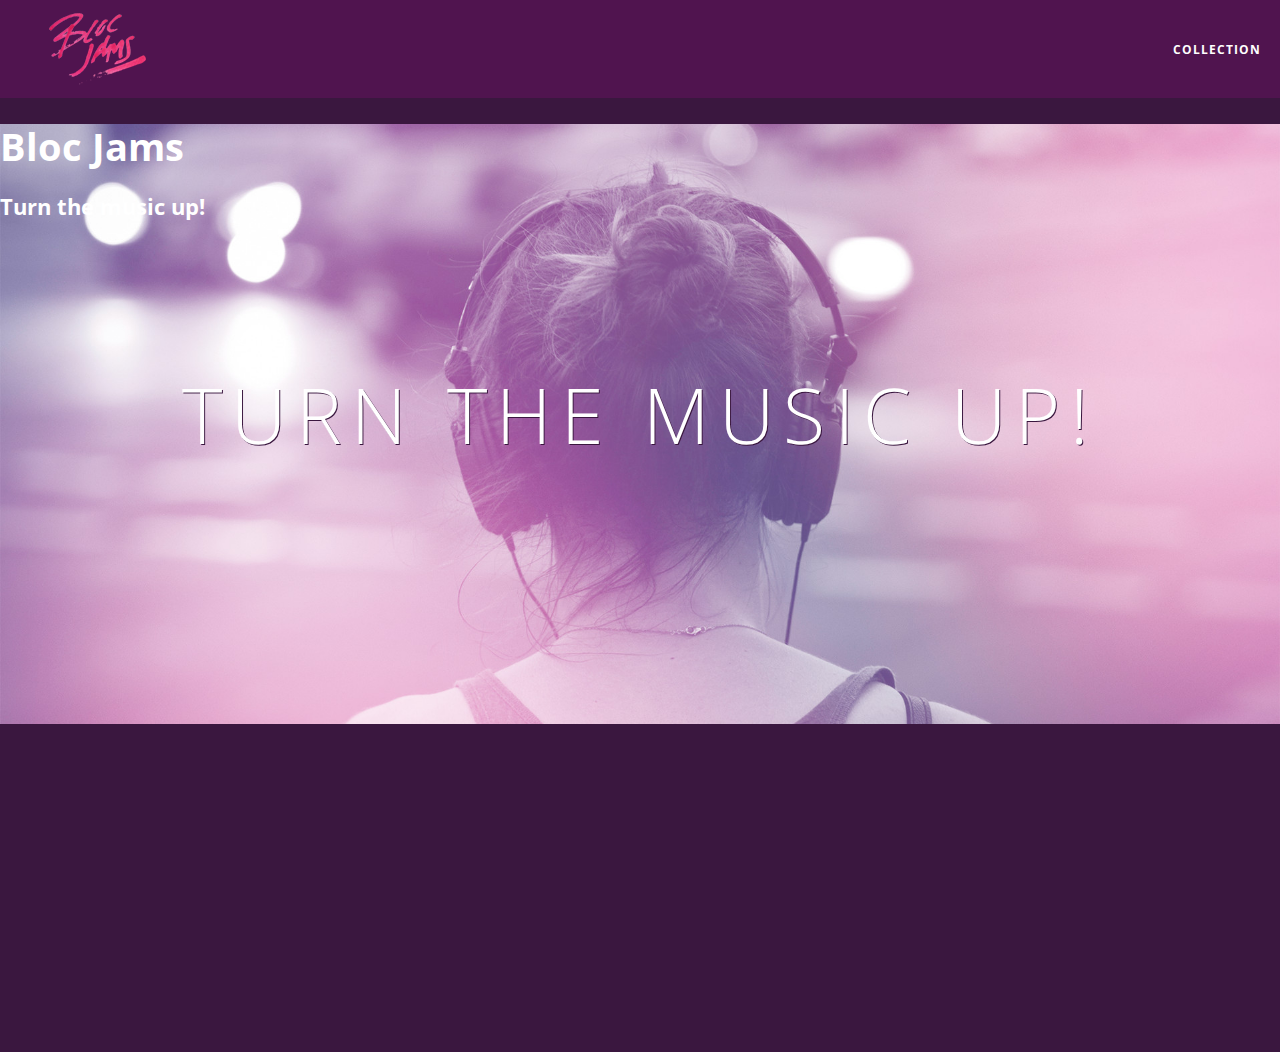
<file: index.html>
<!DOCTYPE html>
 <html>
     <head>
         <title>Bloc Jams</title>
          <meta name="viewport" content="width=device-width, initial-scale=1">

         <link rel="stylesheet" type="text/css" href="http://fonts.googleapis.com/css?family=Open+Sans:400,800,600,700,300">
         <link rel="stylesheet" type="text/css" href="http://code.ionicframework.com/ionicons/2.0.1/css/ionicons.min.css">
         <link rel="stylesheet" type="text/css" href="styles/normalize.css">
         <link rel="stylesheet" type="text/css" href="styles/main.css">
  <link rel="stylesheet" type="text/css" href="styles/landing.css">

     </head>
     <body class="landing">
         <nav class="navbar"> <!-- navigation bar -->
             <a href="index.html" class="logo">
                <img src="assets/images/bloc_jams_logo.png" alt="bloc jams logo">
             </a>
             <div class="links-container">
                <a href="collection.html" class="navbar-link">collection</a>
             </div>
         </nav>
         <section class="hero-content"> <!-- hero content -->
             <h1>Bloc Jams</h1>
             <h3>Turn the music up!</h3>
             <h1 class="hero-title">Turn the music up!</h1>
         </section>
         <section class="selling-points container clearfix"> <!-- selling points -->
             <div class="point column third">
                 <span class="ion-music-note"></span>
                 <h5 class="point-title">Choose your music</h5>
                 <p class="point-description">The world is full of music; why should you have to listen to music that someone else chose?</p>
             </div>
             <div class="point column third">
                 <span class="ion-radio-waves"></span>
                 <h5 class="point-title">Unlimited, streaming, ad-free</h5>
                 <p class="point-description">No arbitrary limits. No distractions.</p>
             </div>
             <div class="point column third">
                 <span class="ion-iphone"></span>
                 <h5 class="point-title">Mobile enabled</h5>
                 <p class="point-description">Listen to your music on the go. This streaming service is available on all mobile platforms.</p>
             </div>
         </section>
          <script src="https://code.jquery.com/jquery-2.1.3.min.js"></script>
          <script src="scripts/landing.js"></script>
     </body>
 </html>
</file>
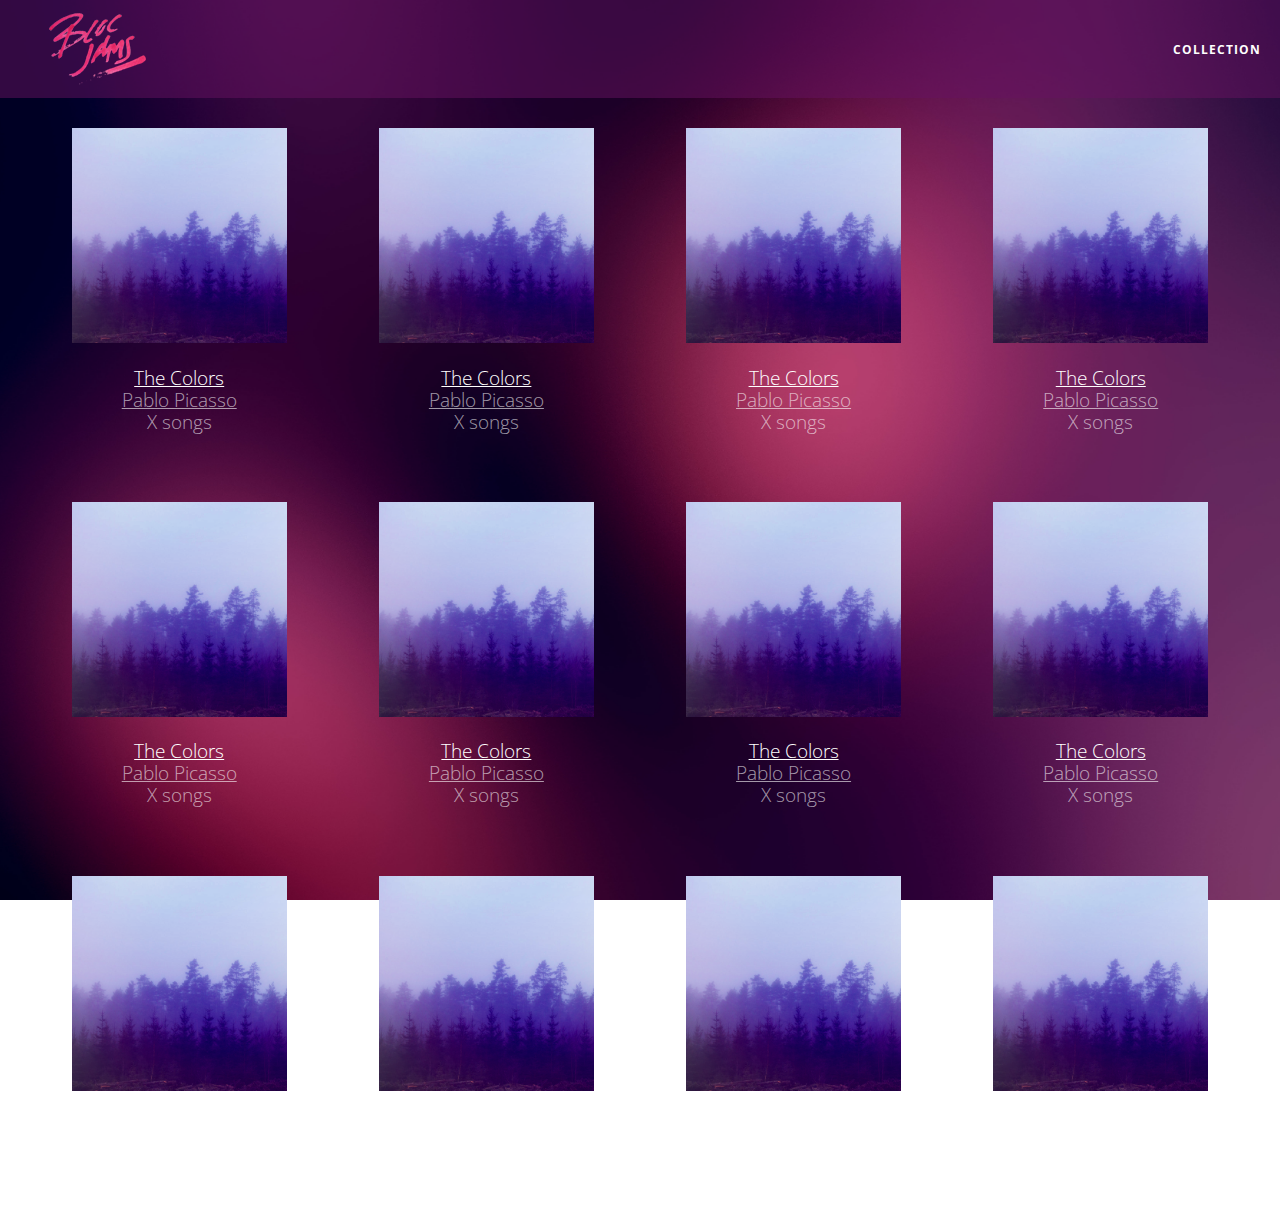
<file: collection.html>
<!DOCTYPE html>
<html>
    <head>
        <title>Bloc Jams</title>
        <meta name="viewport" content="width=width-device-width, initial-scale=1">
         <link rel="stylesheet" type="text/css" href="http://fonts.googleapis.com/css?family=Open+Sans:400,800,600,700,300">
         <link rel="stylesheet" type="text/css" href="http://code.ionicframework.com/ionicons/2.0.1/css/ionicons.min.css">
         <link rel="stylesheet" type="text/css" href="styles/normalize.css">
         <link rel="stylesheet" type="text/css" href="styles/main.css">
         <link rel="stylesheet" type="text/css" href="styles/collection.css">
    </head>
    <body class="collection">
         <nav class="navbar"> <!-- nav bar -->
             <a href="index.html" class="logo">
                 <img src="assets/images/bloc_jams_logo.png" alt="bloc jams logo">
             </a>
             <div class="links-container">
                 <a href="collection.html" class="navbar-link">collection</a>
             </div>
         </nav>
        <section class="album-covers container clearfix">
        
     </section>
        <script src="https://code.jquery.com/jquery-2.1.3.min.js"></script>
        <script src="scripts/collection.js"></script>
    </body>
</html>
</file>
<file: styles/main.css>
*, *::before, *::after {
     -moz-box-sizing: border-box;
     -webkit-box-sizing: border-box;
     box-sizing: border-box;
 }

html {
     height: 100%; /* makes sure our HTML takes up 100% of the browser window */
     font-size: 100%;
 }
 
 body {
     font-family: 'Open Sans'; /* sets our font to the "Open Sans" typeface */
     color: white;             /* sets the text color to white */
     min-height: 100%;         /* says the height of the body must be, at minimum, 100% of the window */
 }
 

 .navbar {
     position: relative;
    padding: 0.5rem;
     background-color: rgba(101,18,95,0.5);
     /* #2 */
     z-index: 1;
}

.navbar .logo {
    position: relative;
    left: 2rem;
    cursor:pointer;
}

.navbar .links-container {
    display: table;
    position: absolute;
    top: 0;
    right: 0;
    height: 100px;
    color: white;
    /* #3 */
    text-decoration: none;
}

.links-container .navbar-link {
    display: table-cell;
    position: relative;
    height: 100%;
    padding-left: 1rem;
    padding-right:1rem;
    /* #4 */
    vertical-align: middle;
    color: white;
    font-size: 0.625rem;
    letter-spacing: 0.05rem;
    font-weight: 700;
    text-transform: uppercase;
    /* #3 */
    text-decoration: none;
    cursor: pointer;   
}

    /* #5 */
.links-container .navbar-link:hover {
    color: rgb(233,50,117);
}
.container {
    margin: 0 auto;
    max-width: 64rem;
}

 .container.narrow {
     max-width: 56rem;
 }

/* Medium and small screens (640px) */
 @media (min-width: 640px) {
     html {font-size: 112%;}
     
     .column {
         float: left;
         padding-left: 1rem;
         padding-right: 1rem;
     }
     
     .column.full { width: 100%; }
     .column.two-thirds { width: 66.7%; }
     .column.half { width: 50%; }
     .column.third { width: 33.3%; }
     .column.fourth { width: 25%; }
     .column.flow-opposite { float: right; }  
 }
 
 /* Large screens (1024px) */
 @media (min-width: 1024px) {
     html {font-size: 120%;}
 }

.clearfix::before,
.clearfix::after {
    content: "";
    display: table;
}

.clearfix::after {
    clear: both;
}
</file>
<file: styles/landing.css>
body.landing {
     background-color: rgb(58,23,63); /* sets the background color to an RGB value (see below) */
 }

 .hero-content {
     position: relative; /* positioning will be explained in a resource */
     min-height: 600px;  /* hero content element must be _at least_ 600 pixels */
     background-image: url(../assets/images/bloc_jams_bg.jpg);
     background-repeat: no-repeat;
     background-position: center center;
     background-size: cover;
 }

.hero-content .hero-title {
     position: absolute;             /* positioning will be explained in a resource */
     top: 40%;                       /* positioning will be explained in a resource */
     -webkit-transform: translateY(-50%);
     -moz-transform: translateY(-50%);
     -ms-transform: translateY(-50%);
     transform: translateY(-50%);
     width: 100%;                    /* makes sure the title inhabits the full width of its container */
     text-align: center;             /* aligns text in the horizontal center of the element */
     font-size: 4rem;                /* specifies the size of the font in root em units */
     font-weight: 300;               /* makes the font thinner or lighter weight */
     text-transform: uppercase;      /* transforms the text to be all uppercase lettering */
     letter-spacing: 0.5rem;         /* puts 0.5 root ems worth of space between each letter */
     text-shadow: 1px 1px 0px rgb(58,23,63); /* creates a shadow underneath the text for readability over the image */
 }

.selling-points {
     position: relative;
 }
 
 .point {
     position: relative;
     padding: 2rem;
     text-align: center;
     opacity: 0;
     -webkit-transform: scaleX(0.9) translateY(3rem);
     -moz-transform: scaleX(0.9) translateY(3rem);
     transform: scaleX(0.9) translateY(3rem);
     -webkit-transition: all 0.25s ease-in-out;
     -moz-transition: all 0.25s ease-in-out;
     transition: all 0.25s ease-in-out;
     -webkit-transition-delay: 0.2s;
     -moz-transition-delay: 0.2s;
     transition-delay: 0.2s;
 }
 
 .point .point-title {
     font-size: 1.25rem;
 }
 
 .ion-music-note,
 .ion-radio-waves,
 .ion-iphone {
     color: rgb(233,50,117);
     font-size: 5rem;
 }
</file>
<file: styles/collection.css>
body.collection {
     background-image: url(../assets/images/blurred_backgrounds/blur_bg_2.jpg);
     background-repeat: no-repeat;
     background-attachment: fixed;
     background-position: center center;
     background-size: cover;
 }
 
 .album-covers {
     position: relative;
 }
 
 .collection-album-container {
     position: relative;
     margin-top: 30px;
     margin-bottom: 20px;
     text-align: center;
 }
 
 .collection-album-container .caption {
     margin-top: 10px;
 }
 
 .collection-album-container .caption p {
     font-size: 1rem;
     font-weight: 300;
     color: rgba(255, 255, 255, 0.6);
 }
 
 .collection-album-container .caption p a {
     color: rgba(255, 255, 255, 0.6);
 }
 
 .collection-album-container .caption p a.album-name {
     color: white;
 }
 
 .collection-album-container img {
     width: 80%;
 }
</file>
